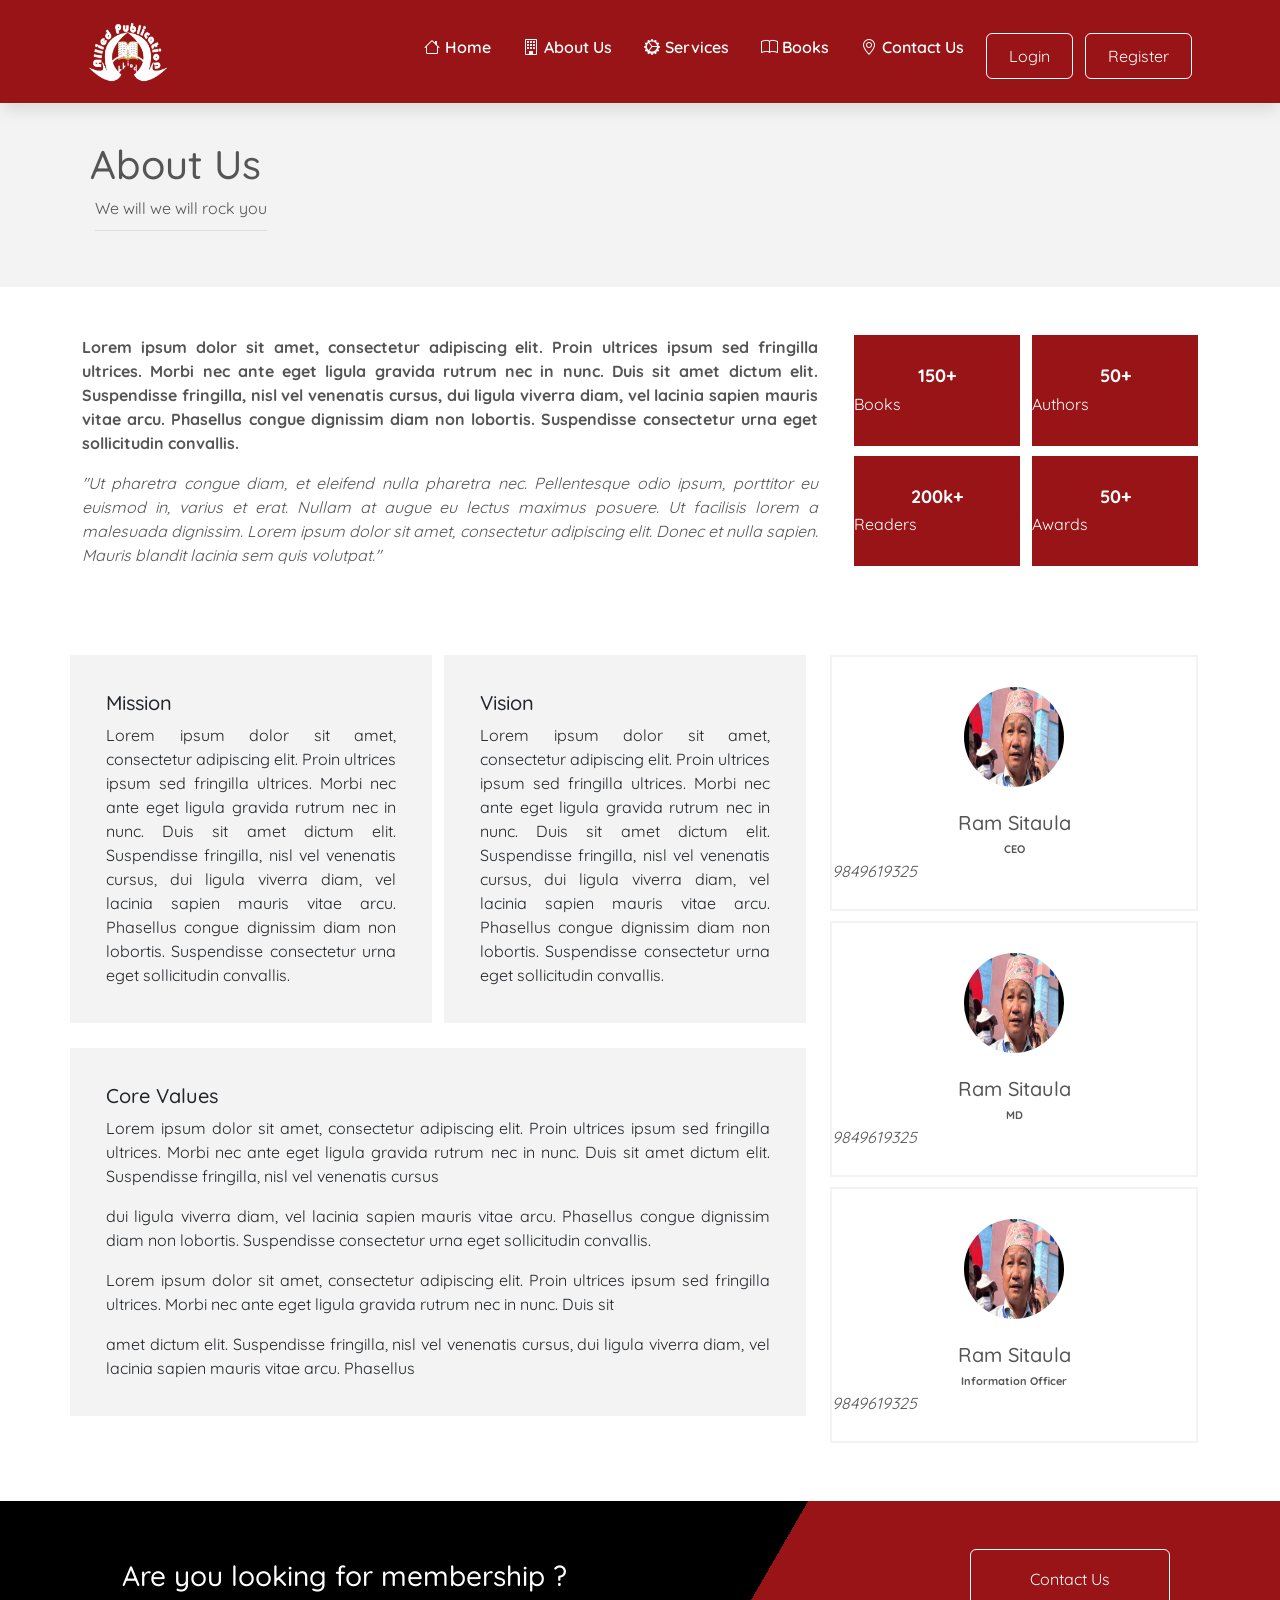
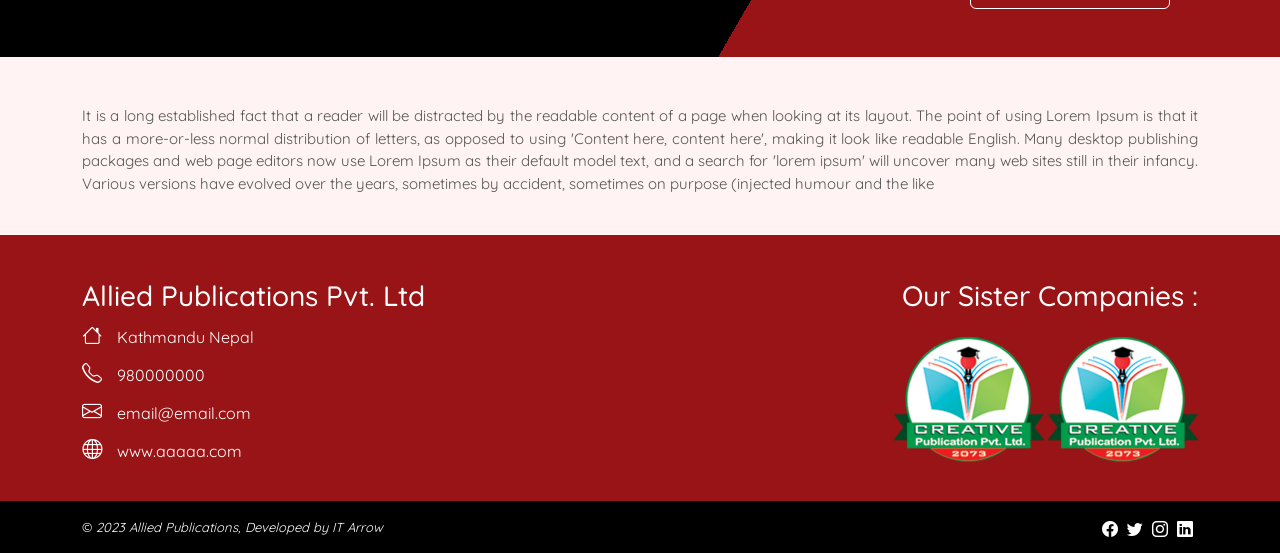
<file: public/allied/about.html>
<!doctype html>
<html lang="en">
  <head>
    <meta charset="utf-8">
    <meta name="viewport" content="width=device-width, initial-scale=1">
    <title>Allied Publications | Nepals no.1 Publication</title>
    <link rel="icon" type="image/x-icon" href="img/logo.jpg">
    <link href="https://cdn.jsdelivr.net/npm/bootstrap@5.3.0-alpha1/dist/css/bootstrap.min.css" rel="stylesheet" integrity="sha384-GLhlTQ8iRABdZLl6O3oVMWSktQOp6b7In1Zl3/Jr59b6EGGoI1aFkw7cmDA6j6gD" crossorigin="anonymous">
    <link rel="preconnect" href="https://fonts.googleapis.com">
<link rel="preconnect" href="https://fonts.gstatic.com" crossorigin>
<link href="https://fonts.googleapis.com/css2?family=Quicksand:wght@300;400;500;600;700&display=swap" rel="stylesheet">
    <link rel="stylesheet" href="https://cdn.jsdelivr.net/npm/bootstrap-icons@1.10.3/font/bootstrap-icons.css">
    <link href="css/style.css" rel="stylesheet">
  </head>
  <body>
    <!--Header-->
    <div id="topNav" class="top-header fixed-top initial-menu-padding">
        <div class="container">
            <header class="d-flex flex-wrap justify-content-center">
                <a href="#" class="brand d-flex align-items-center me-md-auto text-decoration-none">
                  <img src="img/logo-white.png"/>
                </a>
                <ul class="nav">
                    <li class="nav-item"><a href="index.html" class="nav-link"><i class="bi bi-house"></i><span>Home</span></a></li>
                    <li class="nav-item"><a href="about.html" class="nav-link active" aria-current="page"><i class="bi bi-building"></i><span>About Us</span></a></li>
                    <li class="nav-item"><a href="service.html" class="nav-link"><i class="bi bi-gear-wide-connected"></i><span>Services</span></a></li>
                    <li class="nav-item"><a href="books.html" class="nav-link"><i class="bi bi-book"></i><span>Books</span></a></li>
                    <li class="nav-item"><a href="contact.html" class="nav-link"><i class="bi bi-geo-alt"></i><span>Contact Us</span></a></li>
                </ul>
            <button type="button" class="btn btn-outline-secondary">Login</button><button type="button" class="btn btn-outline-secondary">Register</button>
            </header>
        </div>
    </div>
    <!--Inner Page Headings-->
    <div class="inner-hero">
        <div class="container">
            <h1>About Us</h1>
            <p>We will we will rock you</p>
        </div>
    </div>

    <!--About Content-->
    <div class="about-us-texts py-5 mb-4">
        <div class="container">
          <div class="row">
            <div class="col-md-8">
              <p><b>Lorem ipsum dolor sit amet, consectetur adipiscing elit. Proin ultrices ipsum sed fringilla ultrices. Morbi nec ante eget ligula gravida rutrum nec in nunc. Duis sit amet dictum elit. Suspendisse fringilla, nisl vel venenatis cursus, dui ligula viverra diam, vel lacinia sapien mauris vitae arcu. Phasellus congue dignissim diam non lobortis. Suspendisse consectetur urna eget sollicitudin convallis.</b></p> 
              <p><i>"Ut pharetra congue diam, et eleifend nulla pharetra nec. Pellentesque odio ipsum, porttitor eu euismod in, varius et erat. Nullam at augue eu lectus maximus posuere. Ut facilisis lorem a malesuada dignissim. Lorem ipsum dolor sit amet, consectetur adipiscing elit. Donec et nulla sapien. Mauris blandit lacinia sem quis volutpat." </i></p>
            </div>
            <div class="col-md-4">
              <div class="container-fluid">
                <div class="row text-center">
                  <div class="col-6">
                    <div class="infographic">
                      <h1>150+</h1>
                      <p>Books</p>
                    </div>
                  </div>
                  <div class="col-6">
                    <div class="infographic">
                      <h1>50+</h1>
                      <p>Authors</p>
                    </div>
                  </div>
                  <div class="col-6">
                    <div class="infographic">
                      <h1>200k+</h1>
                      <p>Readers</p>
                    </div>
                  </div>
                  <div class="col-6">
                    <div class="infographic">
                      <h1>50+</h1>
                      <p>Awards</p>
                    </div>
                  </div>
                </div>
              </div>
            </div>
          </div>
        </div>
    </div>
    <div class="company-pillars mb-5">
      <div class="container">
        <div class="row">
          <div class="col-md-8">
            <div class="container-fluid">
              <div class="row">
                <div class="col-sm-6">
                  <div class="mission">
                    <div class="card">
                      <div class="card-body">
                        <h5 class="card-title">Mission</h5>
                        <p class="card-text">Lorem ipsum dolor sit amet, consectetur adipiscing elit. Proin ultrices ipsum sed fringilla ultrices. Morbi nec ante eget ligula gravida rutrum nec in nunc. Duis sit amet dictum elit. Suspendisse fringilla, nisl vel venenatis cursus, dui ligula viverra diam, vel lacinia sapien mauris vitae arcu. Phasellus congue dignissim diam non lobortis. Suspendisse consectetur urna eget sollicitudin convallis.</p>
                      </div>
                    </div>
                  </div>
                </div>
                <div class="col-sm-6">
                  <div class="vision">
                    <div class="card">
                      <div class="card-body">
                        <h5 class="card-title">Vision</h5>
                        <p class="card-text">Lorem ipsum dolor sit amet, consectetur adipiscing elit. Proin ultrices ipsum sed fringilla ultrices. Morbi nec ante eget ligula gravida rutrum nec in nunc. Duis sit amet dictum elit. Suspendisse fringilla, nisl vel venenatis cursus, dui ligula viverra diam, vel lacinia sapien mauris vitae arcu. Phasellus congue dignissim diam non lobortis. Suspendisse consectetur urna eget sollicitudin convallis.</p>
                      </div>
                    </div>
                  </div>
                </div>
                <div class="col-sm-12">
                  <div class="values">
                    <div class="card">
                      <div class="card-body">
                        <h5 class="card-title">Core Values</h5>
                        <p class="card-text">Lorem ipsum dolor sit amet, consectetur adipiscing elit. Proin ultrices ipsum sed fringilla ultrices. Morbi nec ante eget ligula gravida rutrum nec in nunc. Duis sit amet dictum elit. Suspendisse fringilla, nisl vel venenatis cursus</p>
                        <p class="card-text"> dui ligula viverra diam, vel lacinia sapien mauris vitae arcu. Phasellus congue dignissim diam non lobortis. Suspendisse consectetur urna eget sollicitudin convallis.</p>
                        <p class="card-text">Lorem ipsum dolor sit amet, consectetur adipiscing elit. Proin ultrices ipsum sed fringilla ultrices. Morbi nec ante eget ligula gravida rutrum nec in nunc. Duis sit</p> 
                        <p class="card-text">amet dictum elit. Suspendisse fringilla, nisl vel venenatis cursus, dui ligula viverra diam, vel lacinia sapien mauris vitae arcu. Phasellus </p>
                      </div>
                    </div>
                  </div>
                </div>
              </div>
            </div>
          </div>
          <div class="col-md-4">
            <div class="team">
              <div class="team-card text-center">              
                <div class="user-image">                   
                <img src="img/user1.jpg" class="rounded-circle" width="100" height="100" >                    
                </div>                
                <div class="user-content">                  
                    <h5 class="mt-4 mb-0">Ram Sitaula</h5>
                    <span>CEO</span>
                    <p>9849619325</p>
                </div>   
              </div>
              <div class="team-card text-center">              
                <div class="user-image">                   
                <img src="img/user1.jpg" class="rounded-circle" width="100" height="100" >                    
                </div>                
                <div class="user-content">                  
                    <h5 class="mt-4 mb-0">Ram Sitaula</h5>
                    <span>MD</span>
                    <p>9849619325</p>
                </div>   
              </div>
              <div class="team-card text-center">              
                <div class="user-image">                   
                <img src="img/user1.jpg" class="rounded-circle" width="100" height="100" >                    
                </div>                
                <div class="user-content">                  
                    <h5 class="mt-4 mb-0">Ram Sitaula</h5>
                    <span>Information Officer</span>
                    <p>9849619325</p>
                </div>   
              </div>
            </div>
          </div>
        </div>
      </div>
    </div>
    <!--Membership-->
    <div class="membership">
      <div class="container">
        <div class="row">
            <div class="col-6 py-5">
                <h3>Are you looking for membership ?</h3>
            </div>
            <div class="col-6 py-5 contact-btn">
              <button type="button" class="btn btn-outline-secondary">Contact Us</button>
            </div>
        </div>
    </div>
    </div>
    
    
    <!--Footer-->
<div class="text-footer pt-5 pb-4">    
<div class="container">
    <p>It is a long established fact that a reader will be distracted by the readable content of a page when looking at its layout. The point of using Lorem Ipsum is that it has a more-or-less normal distribution of letters, as opposed to using 'Content here, content here', making it look like readable English. Many desktop publishing packages and web page editors now use Lorem Ipsum as their default model text, and a search for 'lorem ipsum' will uncover many web sites still in their infancy. Various versions have evolved over the years, sometimes by accident, sometimes on purpose (injected humour and the like  </p>
</div>
</div>
<div class="last-footer">
  <div class="container">
    <div class="row">
      <div class="col-md-6">
        <h3 class="mt-4">Allied Publications Pvt. Ltd</h3>
        <ul class="contacts">
          <li class=" mb-2"><i class="bi bi-house"></i><a href="#" class=" p-0">Kathmandu Nepal</a></li>
          <li class=" mb-2"><i class="bi bi-telephone"></i><a href="#" class=" p-0">980000000</a></li>
          <li class=" mb-2"><i class="bi bi-envelope"></i><a href="#" class=" p-0">email@email.com</a></li>
          <li class=" mb-2"><i class="bi bi-globe"></i><a href="#" class=" p-0">www.aaaaa.com</a></li>
        </ul>
      </div>
      <div class="col-md-6 sister-concern text-end">
        <h3 class="my-4">Our Sister Companies :</h3>
        <div class="">
          <img src="img/sister.png"/>
          <img src="img/sister.png"/>
        </div>
      </div>
    </div>
    
  </div>
  </div>
  <div class="copyrights">
    <div class="container">
      <div class="d-flex justify-content-between pt-3">
        <p>&copy; <i>2023 Allied Publications, Developed by IT Arrow</i></p>
        <div class="footer icons">
          <i class="bi bi-facebook"></i>
          <i class="bi bi-twitter"></i>
          <i class="bi bi-instagram"></i>
          <i class="bi bi-linkedin"></i>
        </div>
      </div>
      </div>
  </div>
  <script src="https://cdn.jsdelivr.net/npm/bootstrap@5.3.0-alpha1/dist/js/bootstrap.bundle.min.js" integrity="sha384-w76AqPfDkMBDXo30jS1Sgez6pr3x5MlQ1ZAGC+nuZB+EYdgRZgiwxhTBTkF7CXvN" crossorigin="anonymous"></script>
  <script src="js/script.js"></script>
</body>
</html>
</file>
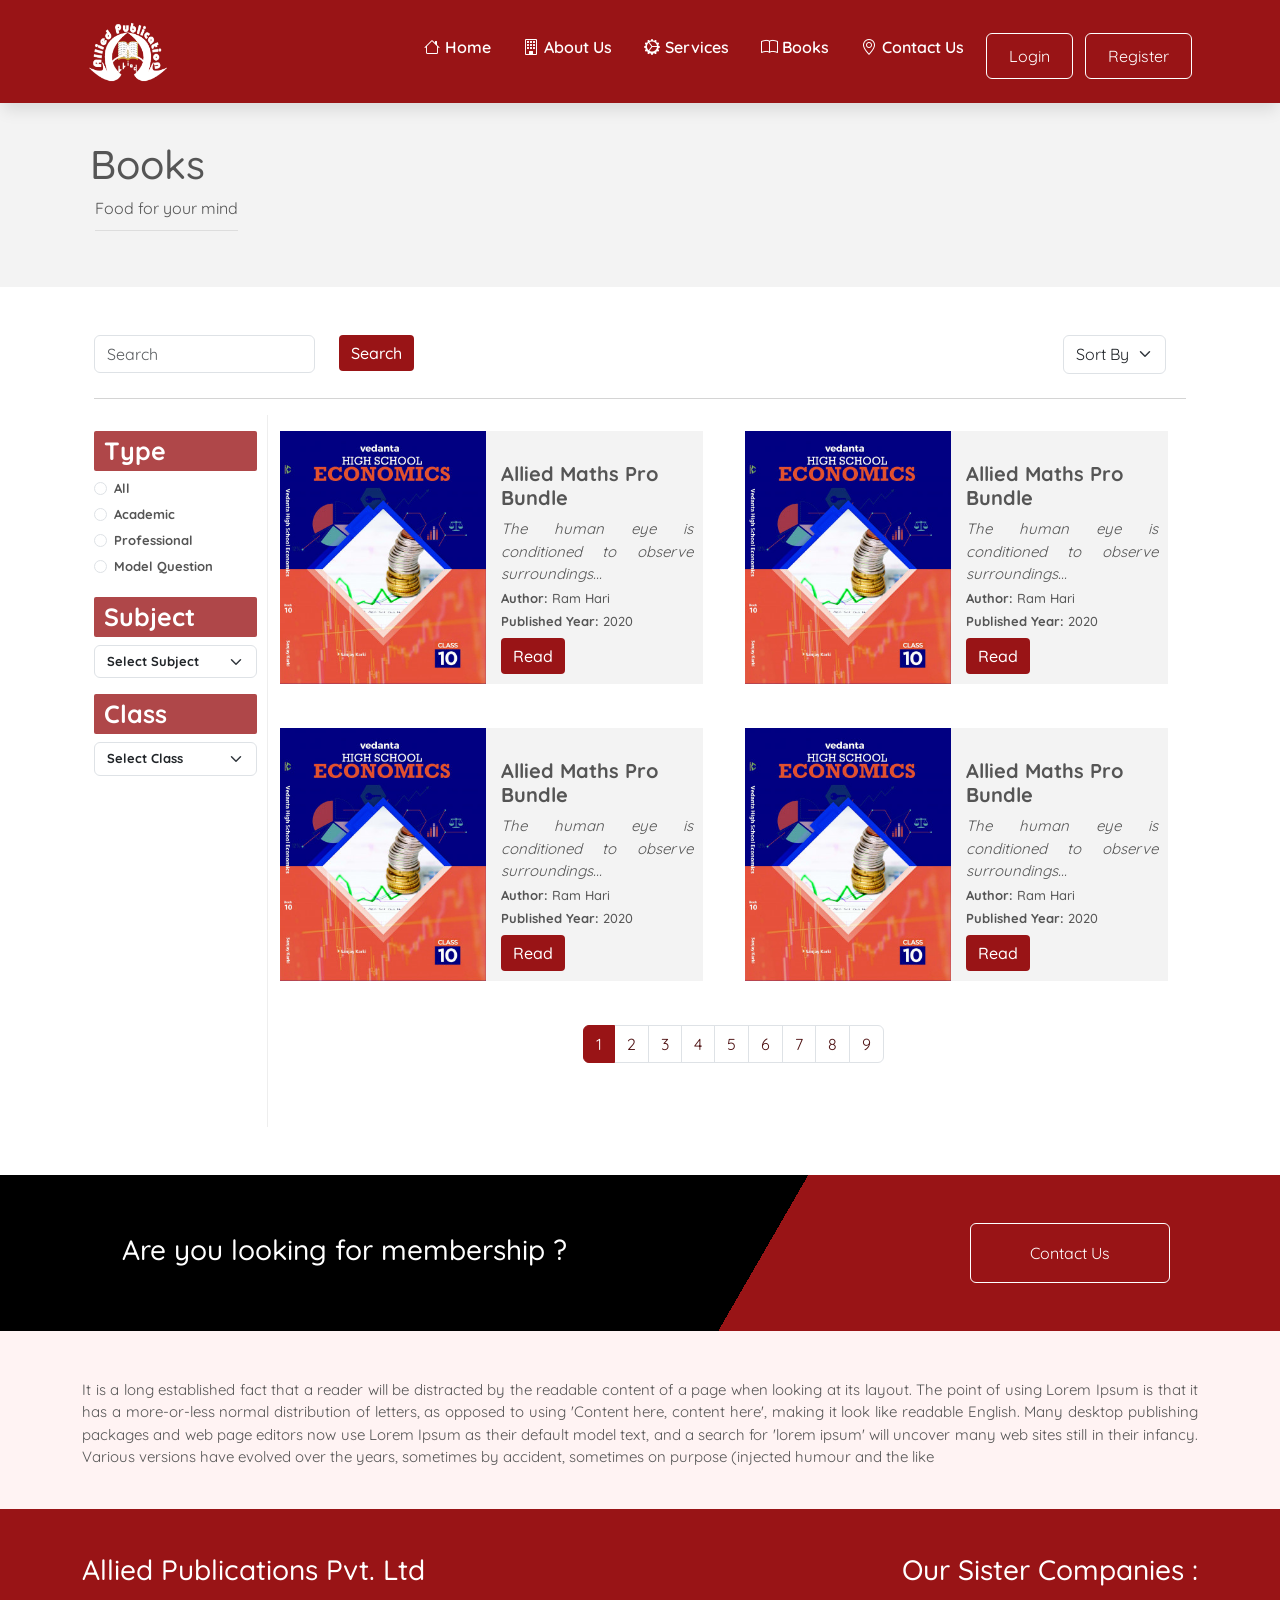
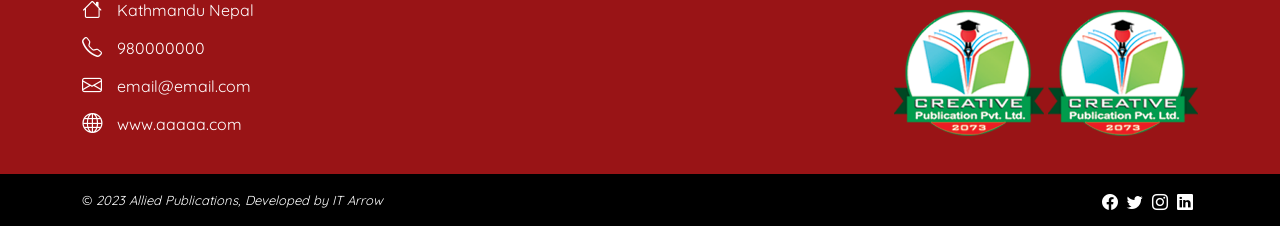
<file: public/allied/books.html>
<!doctype html>
<html lang="en">
  <head>
    <meta charset="utf-8">
    <meta name="viewport" content="width=device-width, initial-scale=1">
    <title>Allied Publications | Nepals no.1 Publication</title>
    <link rel="icon" type="image/x-icon" href="img/logo.jpg">
    <link href="https://cdn.jsdelivr.net/npm/bootstrap@5.3.0-alpha1/dist/css/bootstrap.min.css" rel="stylesheet" integrity="sha384-GLhlTQ8iRABdZLl6O3oVMWSktQOp6b7In1Zl3/Jr59b6EGGoI1aFkw7cmDA6j6gD" crossorigin="anonymous">
    <link rel="preconnect" href="https://fonts.googleapis.com">
<link rel="preconnect" href="https://fonts.gstatic.com" crossorigin>
<link href="https://fonts.googleapis.com/css2?family=Quicksand:wght@300;400;500;600;700&display=swap" rel="stylesheet">
    <link rel="stylesheet" href="https://cdn.jsdelivr.net/npm/bootstrap-icons@1.10.3/font/bootstrap-icons.css">
    <link href="css/style.css" rel="stylesheet">
  </head>
  <body>
    <!--Header-->
    <div id="topNav" class="top-header fixed-top initial-menu-padding">
        <div class="container">
            <header class="d-flex flex-wrap justify-content-center">
                <a href="#" class="brand d-flex align-items-center me-md-auto text-decoration-none">
                  <img src="img/logo-white.png"/>
                </a>
                <ul class="nav">
                    <li class="nav-item"><a href="index.html" class="nav-link"><i class="bi bi-house"></i><span>Home</span></a></li>
                    <li class="nav-item"><a href="about.html" class="nav-link"><i class="bi bi-building"></i><span>About Us</span></a></li>
                    <li class="nav-item"><a href="service.html" class="nav-link"><i class="bi bi-gear-wide-connected"></i><span>Services</span></a></li>
                    <li class="nav-item"><a href="books.html" class="nav-link active" aria-current="page"><i class="bi bi-book"></i><span>Books</span></a></li>
                    <li class="nav-item"><a href="contact.html" class="nav-link"><i class="bi bi-geo-alt"></i><span>Contact Us</span></a></li>
                </ul>
            <button type="button" class="btn btn-outline-secondary">Login</button><button type="button" class="btn btn-outline-secondary">Register</button>
            </header>
        </div>
    </div>
    <!--Inner Page Headings-->
    <div class="inner-hero">
        <div class="container">
            <h1>Books</h1>
            <p>Food for your mind</p>
        </div>
    </div>

    <!--Books-->
    <div class="books-page only-featured featured-books pb-5">
        <div class="container px-4 pt-5" id="featured-3">
          <div class="search-sort-section d-flex justify-content-between mb-4">
            <form class="form-inline my-2 my-lg-0 search">
                <input class="form-control mr-sm-2" type="search" placeholder="Search" aria-label="Search">
                <button class="btn btn-outline-dark my-2 my-sm-0" type="submit">Search</button>
            </form>
            <select class="form-select" aria-label="Default select example">
                <option selected>Sort By</option> 
                <option value="1">Name</option>
                <option value="2">Price</option>
                <option value="3">Date</option>
            </select>
          </div>
          <hr>
          <div class="row">
            <div class="col-sm-2 filter">
              <h1>Type</h1>
              <div class="form-check">
                <input class="form-check-input" type="radio" name="flexRadioDefault" id="flexRadioDefault1">
                <label class="form-check-label" for="flexRadioDefault1">
                  All
                </label>
              </div>
              <div class="form-check">
                <input class="form-check-input" type="radio" name="flexRadioDefault" id="flexRadioDefault1">
                <label class="form-check-label" for="flexRadioDefault1">
                  Academic
                </label>
              </div>
              <div class="form-check">
                <input class="form-check-input" type="radio" name="flexRadioDefault" id="flexRadioDefault1">
                <label class="form-check-label" for="flexRadioDefault1">
                  Professional
                </label>
              </div>
              <div class="form-check">
                <input class="form-check-input" type="radio" name="flexRadioDefault" id="flexRadioDefault1">
                <label class="form-check-label" for="flexRadioDefault1">
                  Model Question
                </label>
              </div>
              <h1>Subject</h1>
              <select class="form-select" aria-label="Default select example">
                <option selected>Select Subject</option>
                <option value="1">English</option>
                <option value="2">Math</option>
                <option value="3">Science</option>
              </select>
              <h1>Class</h1>
              <select class="form-select" aria-label="Default select example">
                <option selected>Select Class</option>
                <option value="1">One</option>
                <option value="2">Two</option>
                <option value="3">Three</option>
              </select>
            </div>
            <div class="col-sm-10">                          
              <div class="row g-4 pt-3 pb-5">   
                <div class="feature col-md-6">
                  <div class="featured-box">
                    <div class="row">
                      <div class="col-6">
                        <img class="" src="img/book3.jpg" alt=" image">
                      </div>
                      <div class="col-6 featured-book-content d-flex align-items-end">
                        <div>
                          <h5><b>Allied Maths Pro Bundle</b></h5>
                          <p><i>The human eye is conditioned to observe surroundings...</i></p>
                          <h6><b>Author: </b> Ram Hari</h6>
                          <h6><b>Published Year: </b> 2020</h6>
                          <button type="button" class="btn btn-outline-dark">Read</button>
                        </div>
                      </div>
                    </div>
                    </div>
                </div>
                <div class="feature col-md-6">
                  <div class="featured-box">
                    <div class="row">
                      <div class="col-6">
                        <img class="" src="img/book3.jpg" alt=" image">
                      </div>
                      <div class="col-6 featured-book-content d-flex align-items-end">
                        <div>
                          <h5><b>Allied Maths Pro Bundle</b></h5>
                          <p><i>The human eye is conditioned to observe surroundings...</i></p>
                          <h6><b>Author: </b> Ram Hari</h6>
                          <h6><b>Published Year: </b> 2020</h6>
                          <button type="button" class="btn btn-outline-dark">Read</button>
                        </div>
                      </div>
                    </div>
                    </div>
                </div>
                <div class="feature col-md-6">
                  <div class="featured-box">
                    <div class="row">
                      <div class="col-6">
                        <img class="" src="img/book3.jpg" alt=" image">
                      </div>
                      <div class="col-6 featured-book-content d-flex align-items-end">
                        <div>
                          <h5><b>Allied Maths Pro Bundle</b></h5>
                          <p><i>The human eye is conditioned to observe surroundings...</i></p>
                          <h6><b>Author: </b> Ram Hari</h6>
                          <h6><b>Published Year: </b> 2020</h6>
                          <button type="button" class="btn btn-outline-dark">Read</button>
                        </div>
                      </div>
                    </div>
                    </div>
                </div>
                <div class="feature col-md-6">
                  <div class="featured-box">
                    <div class="row">
                      <div class="col-6">
                        <img class="" src="img/book3.jpg" alt=" image">
                      </div>
                      <div class="col-6 featured-book-content d-flex align-items-end">
                        <div>
                          <h5><b>Allied Maths Pro Bundle</b></h5>
                          <p><i>The human eye is conditioned to observe surroundings...</i></p>
                          <h6><b>Author: </b> Ram Hari</h6>
                          <h6><b>Published Year: </b> 2020</h6>
                          <button type="button" class="btn btn-outline-dark">Read</button>
                        </div>
                      </div>
                    </div>
                    </div>
                </div>
                <div class="d-flex justify-content-center">
                  <nav aria-label="pagination">
                      <ul class="pagination">
                        <li class="page-item active" aria-current="page">
                          <span class="page-link">1</span>
                        </li>
                        <li class="page-item"><a class="page-link" href="#">2</a></li>
                        <li class="page-item"><a class="page-link" href="#">3</a></li>
                        <li class="page-item"><a class="page-link" href="#">4</a></li>
                        <li class="page-item"><a class="page-link" href="#">5</a></li>
                        <li class="page-item"><a class="page-link" href="#">6</a></li>
                        <li class="page-item"><a class="page-link" href="#">7</a></li>
                        <li class="page-item"><a class="page-link" href="#">8</a></li>
                        <li class="page-item"><a class="page-link" href="#">9</a></li>
                      </ul>
                  </nav>
                </div>
              </div>
            </div>
          </div>
        
        </div>
      
    </div>
    <!--Membership-->
    <div class="membership">
      <div class="container">
        <div class="row">
            <div class="col-6 py-5">
                <h3>Are you looking for membership ?</h3>
            </div>
            <div class="col-6 py-5 contact-btn">
              <button type="button" class="btn btn-outline-secondary">Contact Us</button>
            </div>
        </div>
    </div>
    </div>
    
    
    <!--Footer-->
<div class="text-footer pt-5 pb-4">    
<div class="container">
    <p>It is a long established fact that a reader will be distracted by the readable content of a page when looking at its layout. The point of using Lorem Ipsum is that it has a more-or-less normal distribution of letters, as opposed to using 'Content here, content here', making it look like readable English. Many desktop publishing packages and web page editors now use Lorem Ipsum as their default model text, and a search for 'lorem ipsum' will uncover many web sites still in their infancy. Various versions have evolved over the years, sometimes by accident, sometimes on purpose (injected humour and the like  </p>
</div>
</div>
<div class="last-footer">
  <div class="container">
    <div class="row">
      <div class="col-md-6">
        <h3 class="mt-4">Allied Publications Pvt. Ltd</h3>
        <ul class="contacts">
          <li class=" mb-2"><i class="bi bi-house"></i><a href="#" class=" p-0">Kathmandu Nepal</a></li>
          <li class=" mb-2"><i class="bi bi-telephone"></i><a href="#" class=" p-0">980000000</a></li>
          <li class=" mb-2"><i class="bi bi-envelope"></i><a href="#" class=" p-0">email@email.com</a></li>
          <li class=" mb-2"><i class="bi bi-globe"></i><a href="#" class=" p-0">www.aaaaa.com</a></li>
        </ul>
      </div>
      <div class="col-md-6 sister-concern text-end">
        <h3 class="my-4">Our Sister Companies :</h3>
        <div class="">
          <img src="img/sister.png"/>
          <img src="img/sister.png"/>
        </div>
      </div>
    </div>
    
  </div>
  </div>
  <div class="copyrights">
    <div class="container">
      <div class="d-flex justify-content-between pt-3">
        <p>&copy; <i>2023 Allied Publications, Developed by IT Arrow</i></p>
        <div class="footer icons">
          <i class="bi bi-facebook"></i>
          <i class="bi bi-twitter"></i>
          <i class="bi bi-instagram"></i>
          <i class="bi bi-linkedin"></i>
        </div>
      </div>
      </div>
  </div>
  <script src="https://cdn.jsdelivr.net/npm/bootstrap@5.3.0-alpha1/dist/js/bootstrap.bundle.min.js" integrity="sha384-w76AqPfDkMBDXo30jS1Sgez6pr3x5MlQ1ZAGC+nuZB+EYdgRZgiwxhTBTkF7CXvN" crossorigin="anonymous"></script>
  <script src="js/script.js"></script>
</body>
</html>
</file>
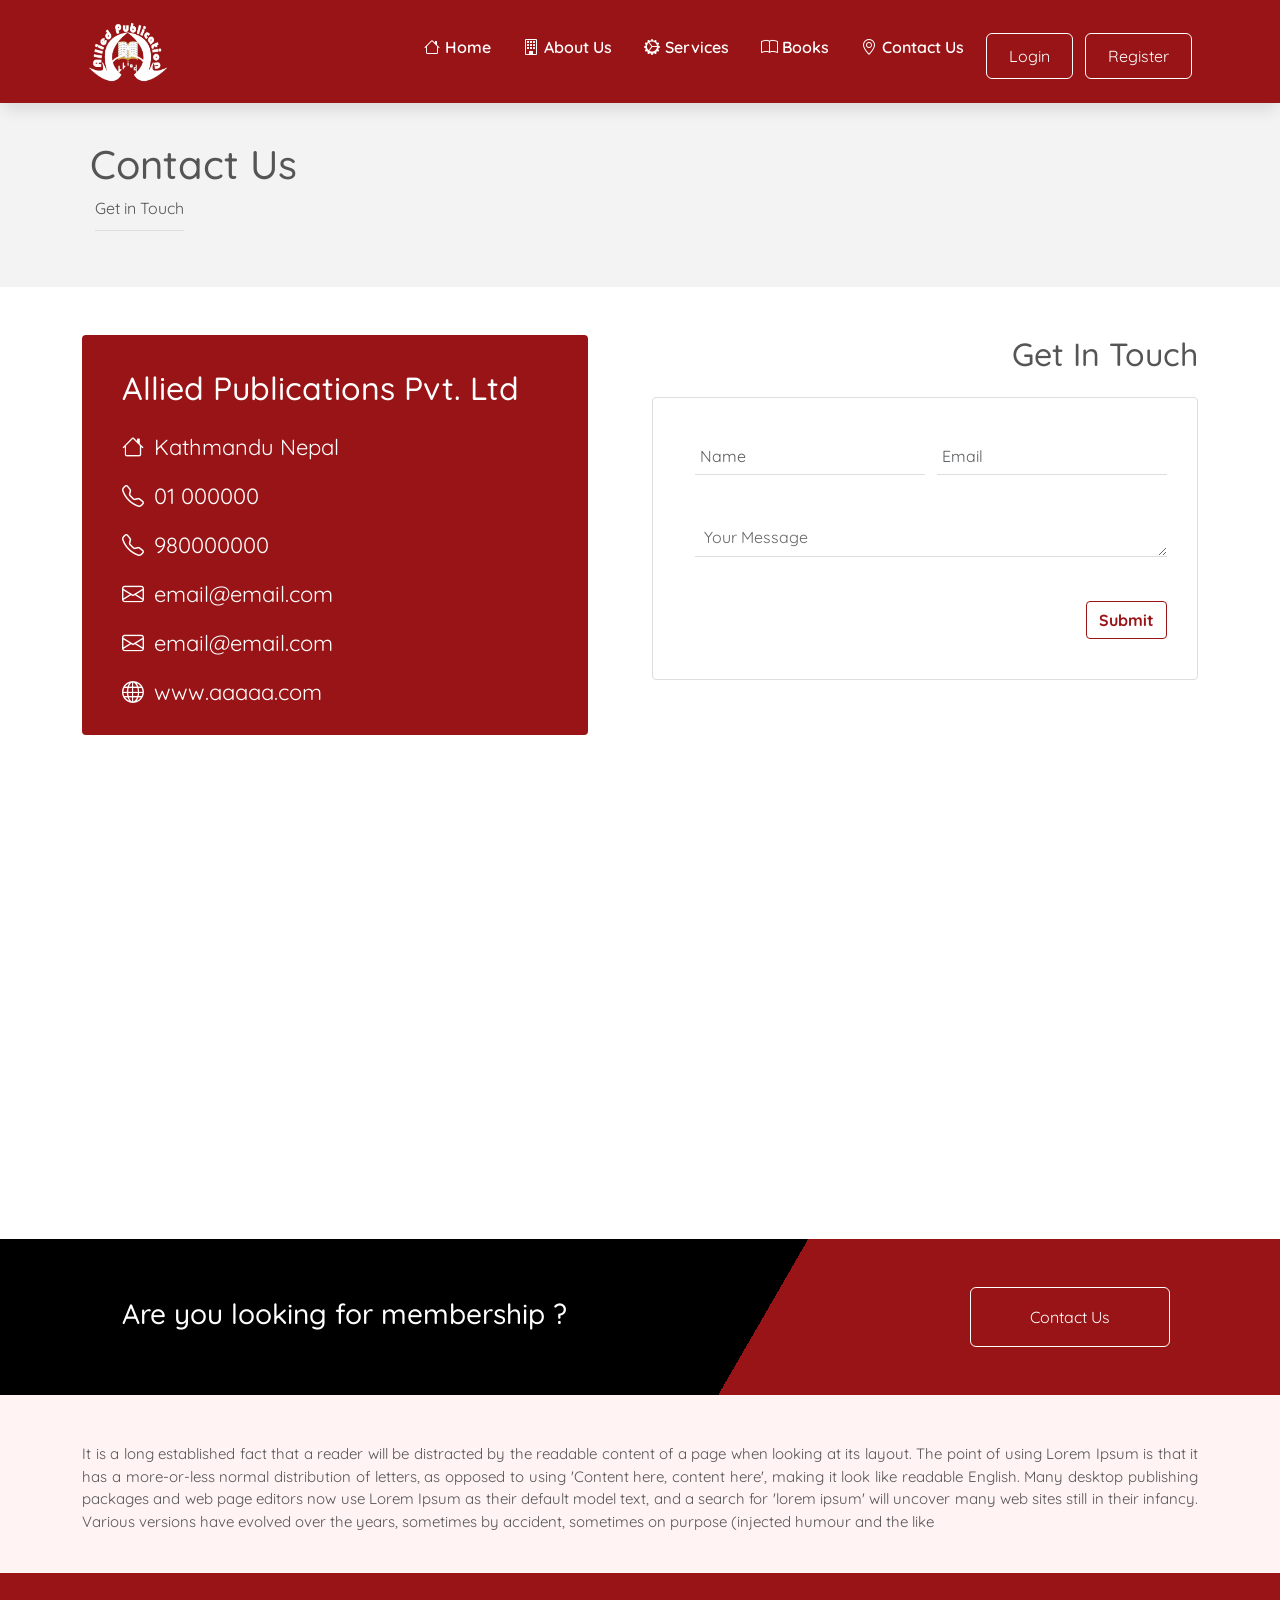
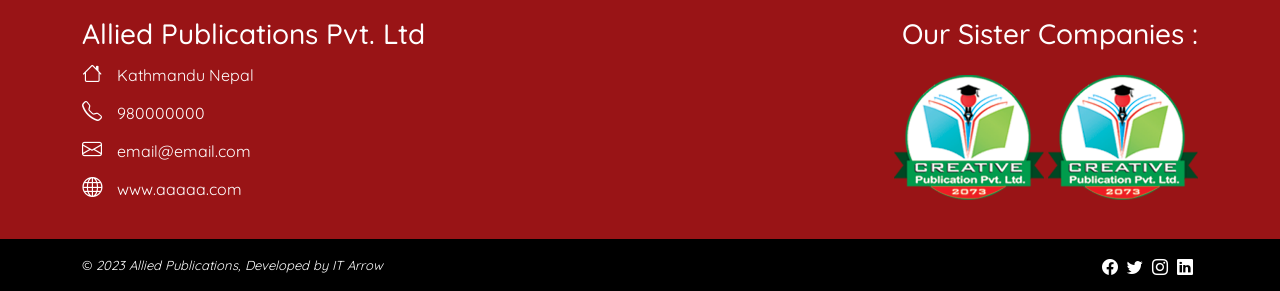
<file: public/allied/contact.html>
<!doctype html>
<html lang="en">
  <head>
    <meta charset="utf-8">
    <meta name="viewport" content="width=device-width, initial-scale=1">
    <title>Allied Publications | Nepals no.1 Publication</title>
    <link rel="icon" type="image/x-icon" href="img/logo.jpg">
    <link href="https://cdn.jsdelivr.net/npm/bootstrap@5.3.0-alpha1/dist/css/bootstrap.min.css" rel="stylesheet" integrity="sha384-GLhlTQ8iRABdZLl6O3oVMWSktQOp6b7In1Zl3/Jr59b6EGGoI1aFkw7cmDA6j6gD" crossorigin="anonymous">
    <link rel="preconnect" href="https://fonts.googleapis.com">
<link rel="preconnect" href="https://fonts.gstatic.com" crossorigin>
<link href="https://fonts.googleapis.com/css2?family=Quicksand:wght@300;400;500;600;700&display=swap" rel="stylesheet">
    <link rel="stylesheet" href="https://cdn.jsdelivr.net/npm/bootstrap-icons@1.10.3/font/bootstrap-icons.css">
    <link href="css/style.css" rel="stylesheet">
  </head>
  <body>
    <!--Header-->
    <div id="topNav" class="top-header fixed-top initial-menu-padding">
        <div class="container">
            <header class="d-flex flex-wrap justify-content-center">
                <a href="#" class="brand d-flex align-items-center me-md-auto text-decoration-none">
                  <img src="img/logo-white.png"/>
                </a>
                <ul class="nav">
                    <li class="nav-item"><a href="index.html" class="nav-link"><i class="bi bi-house"></i><span>Home</span></a></li>
                    <li class="nav-item"><a href="about.html" class="nav-link"><i class="bi bi-building"></i><span>About Us</span></a></li>
                    <li class="nav-item"><a href="service.html" class="nav-link"><i class="bi bi-gear-wide-connected"></i><span>Services</span></a></li>
                    <li class="nav-item"><a href="books.html" class="nav-link"><i class="bi bi-book"></i><span>Books</span></a></li>
                    <li class="nav-item"><a href="contact.html" class="nav-link active" aria-current="page"><i class="bi bi-geo-alt"></i><span>Contact Us</span></a></li>
                </ul>
            <button type="button" class="btn btn-outline-secondary">Login</button><button type="button" class="btn btn-outline-secondary">Register</button>
            </header>
        </div>
    </div>
    <!--Inner Page Headings-->
    <div class="inner-hero">
        <div class="container">
            <h1>Contact Us</h1>
            <p>Get in Touch</p>
        </div>
    </div>
    <!--Contact Details-->
    <div class="contacts py-5">
        <div class="container">
            <div class="row">
                <div class="col-md-6 ">
                    <div class="contact-details">
                        <h2 class="my-4">Allied Publications Pvt. Ltd</h2>
                        <ul class="contacts">
                        <li class=" mb-3"><i class="bi bi-house"></i><a href="#" class=" p-0">Kathmandu Nepal</a></li>
                        <li class=" mb-3"><i class="bi bi-telephone"></i><a href="#" class=" p-0">01 000000</a></li>
                        <li class=" mb-3"><i class="bi bi-telephone"></i><a href="#" class=" p-0">980000000</a></li>
                        <li class=" mb-3"><i class="bi bi-envelope"></i><a href="#" class=" p-0">email@email.com</a></li>
                        <li class=" mb-3"><i class="bi bi-envelope"></i><a href="#" class=" p-0">email@email.com</a></li>
                        <li class=" mb-3"><i class="bi bi-globe"></i><a href="#" class=" p-0">www.aaaaa.com</a></li>
                        </ul>
                    </div>
                </div>
                <div class="col-md-6 contact-form text-end">
                    <h2 class="mb-4">Get In Touch</h2>
                    <form>
                        <div class="container-fluid mb-4">
                            <div class="row">
                                <div class="col-6">
                                    <div class="form-group">
                                        <input type="text" class="form-control" id="name" aria-describedby="nameHelp" placeholder="Name">
                                    </div>
                                </div>
                                <div class="col-6">
                                    <div class="form-group">
                                        <input type="email" class="form-control" id="email" aria-describedby="emailHelp" placeholder="Email">
                                    </div>
                                </div>
                                <div class="col-12 mt-4">
                                    <div class="form-group">
                                        <textarea class="form-control" id="exampleFormControlTextarea1" rows="1"> Your Message</textarea>
                                      </div>
                                </div>
                            </div>
                        </div>
                       
                       
                        <button type="submit" class="btn btn-outline-dark">Submit</button>
                      </form>
                </div>
            </div>
        </div>
    </div>
    <!--Map-->
    <div class="map">
        <iframe src="https://www.google.com/maps/embed?pb=!1m18!1m12!1m3!1d14132.248937181947!2d85.32540587326943!3d27.684471326109808!2m3!1f0!2f0!3f0!3m2!1i1024!2i768!4f13.1!3m3!1m2!1s0x39eb19bfd910ffe9%3A0x66f431dda92f7629!2sShankhamul%2C%20Kathmandu%2044600!5e0!3m2!1sen!2snp!4v1679983641728!5m2!1sen!2snp" width="100%" height="450" style="border:0;" allowfullscreen="" loading="lazy" referrerpolicy="no-referrer-when-downgrade"></iframe>
    </div>
    <!--Membership-->
    <div class="membership">
      <div class="container">
        <div class="row">
            <div class="col-6 py-5">
                <h3>Are you looking for membership ?</h3>
            </div>
            <div class="col-6 py-5 contact-btn">
              <button type="button" class="btn btn-outline-secondary">Contact Us</button>
            </div>
        </div>
    </div>
    </div>
    
    
    <!--Footer-->
<div class="text-footer pt-5 pb-4">    
<div class="container">
    <p>It is a long established fact that a reader will be distracted by the readable content of a page when looking at its layout. The point of using Lorem Ipsum is that it has a more-or-less normal distribution of letters, as opposed to using 'Content here, content here', making it look like readable English. Many desktop publishing packages and web page editors now use Lorem Ipsum as their default model text, and a search for 'lorem ipsum' will uncover many web sites still in their infancy. Various versions have evolved over the years, sometimes by accident, sometimes on purpose (injected humour and the like  </p>
</div>
</div>
<div class="last-footer">
  <div class="container">
    <div class="row">
      <div class="col-md-6">
        <h3 class="mt-4">Allied Publications Pvt. Ltd</h3>
        <ul class="contacts">
          <li class=" mb-2"><i class="bi bi-house"></i><a href="#" class=" p-0">Kathmandu Nepal</a></li>
          <li class=" mb-2"><i class="bi bi-telephone"></i><a href="#" class=" p-0">980000000</a></li>
          <li class=" mb-2"><i class="bi bi-envelope"></i><a href="#" class=" p-0">email@email.com</a></li>
          <li class=" mb-2"><i class="bi bi-globe"></i><a href="#" class=" p-0">www.aaaaa.com</a></li>
        </ul>
      </div>
      <div class="col-md-6 sister-concern text-end">
        <h3 class="my-4">Our Sister Companies :</h3>
        <div class="">
          <img src="img/sister.png"/>
          <img src="img/sister.png"/>
        </div>
      </div>
    </div>
    
  </div>
  </div>
  <div class="copyrights">
    <div class="container">
      <div class="d-flex justify-content-between pt-3">
        <p>&copy; <i>2023 Allied Publications, Developed by IT Arrow</i></p>
        <div class="footer icons">
          <i class="bi bi-facebook"></i>
          <i class="bi bi-twitter"></i>
          <i class="bi bi-instagram"></i>
          <i class="bi bi-linkedin"></i>
        </div>
      </div>
      </div>
  </div>
  <script src="https://cdn.jsdelivr.net/npm/bootstrap@5.3.0-alpha1/dist/js/bootstrap.bundle.min.js" integrity="sha384-w76AqPfDkMBDXo30jS1Sgez6pr3x5MlQ1ZAGC+nuZB+EYdgRZgiwxhTBTkF7CXvN" crossorigin="anonymous"></script>
  <script src="js/script.js"></script>
</body>
</html>
</file>
<file: public/allied/css/style.css>
body {
    padding-top: 40px;
    font-size: 1rem;
    font-weight: 400;
    line-height: 1.5;
    color: #555;
    font-family: 'Quicksand', sans-serif;
}


.navbar>.container {
    display: block;
}

.initial-menu-padding {
    padding: 18px 0;
    transition: padding 1s;
}

.scroll-menu-effect {
    padding: 7px 0;
    transition: padding 1s;
}

.col-6 {
    padding-right: 0;
}

a {
    text-decoration: none;
}

.frontend-sweetmessage {
    position: fixed;
    height: 70px;
    top: 100px;
    right: 10px;
    background-color: #991416 !important;
    color: white;
    padding: 25px;
    z-index: 99999999;

    animation: fadeOut 4s linear forwards;
}

@keyframes fadeOut {
    0% {
        opacity: 1;
    }

    90% {
        opacity: 1;
    }

    100% {
        opacity: 0;
        display: none;
    }
}

.bdr-btm {
    border-bottom: 3px solid #0000000d;
    padding-bottom: 10px;
}

.border-img {
    margin-bottom: 26px;
}

.top-header {
    box-shadow: 0px 10px 15px -3px rgba(0, 0, 0, 0.1);
    background-color: #991416;
}

.brand img {
    width: 90px;
    height: 60px;
}

a.nav-link {
    color: #fff;
    font-weight: 600;
}

a.nav-link:hover {
    color: #fff;
}

a.nav-link span:hover {
    border-bottom: 2px solid #eee;
    color: #fff;
    width: fit-content;
    padding-bottom: 5px;
}

.top-header .nav {
    margin-top: 9px;
}

.top-header .nav i {
    margin-right: 5px;
}

.top-header .btn {
    border-color: #fff;
    color: #fff;
    padding: 10px 22px;
    margin: 6px;
    margin-top: 15px;
}

.navbar-nav .nav-link.active,
.navbar-nav .show>.nav-link {
    color: #fff;
}

a.active {
    color: #fff;
}

.btn-outline-dark {
    background-color: #991416;
    color: #fff;
    border: none;
    border-radius: 2px;
    font-weight: 500;
}

.navbar-nav,
.fresh-user {
    display: flex;
    justify-content: flex-end;
    align-items: flex-end;
}

.navbar-nav .nav-item {
    margin: 0 10px;
    /* Adjust the margin as needed */
}

.navbar-nav .nav-item i {
    margin-right: 5px;
}

.navbar-toggler {
    width: 45px;
    height: 45px;
    display: flex;
    justify-content: center;
    align-items: center;
}

.navbar-toggler:focus {
    box-shadow: none;
    background-color: none;
}

@media (min-width: 992px) {
    .navbar-expand-lg .navbar-collapse {
        display: flex !important;
        flex-basis: auto;
        justify-content: flex-end;
    }
}

.slide img {
    max-height: 90vh;
    object-fit: cover;

}

.slide {
    background-color: #000;
}

.carousel-caption {
    background-color: rgb(255 0 4 / 48%);
    top: auto;
    bottom: 3%;
    padding: 30px 50px;
    width: fit-content;
    margin: auto;
}

.carousel-indicators [data-bs-target] {
    width: 20px;
    height: 20px;
    border-radius: 50%;
}

.carousel-control-prev-icon,
.carousel-control-next-icon {
    background-color: rgb(255 0 4 / 48%);
    padding: 30px;
    border-radius: 50%;
}

.know-us {
    background-color: #f3f3f3;
    /* background:#eef3f6; */
    padding: 40px 150px 60px 40px;
}

.know-us img {
    max-height: 500px;
    object-fit: cover;
    width: 90%;
}

.knowus-text {
    background-color: #fff;
    padding: 40px 20px;
}

.know-us a {
    color: #4e1112;
}

.know-us h1 {
    margin-bottom: 20px;
    font-size: 32px;
}

.title-bar {
    display: block;
    width: 75%;
    height: 3px;
    background: #555;
    margin-bottom: 15px;
}

.about-content {
    padding-right: 6%;
    margin-right: 5%;
}

.about-content p {
    font-size: 18px;
    font-weight: 600;
}

.card {
    border: none;
}

.recent h1 {}

.recent h1,
.only-featured h1,
.modal-question h1 {}

.recent {
    background-color: #fff;
    box-shadow: 0px 10px 15px 16px rgba(0, 0, 0, 0.1);
}

.recent .card {
    border: 5px solid #d3d3d3;
    box-shadow: 0px 10px 15px 16px rgba(0, 0, 0, 0.1);
    padding: 3px;
    margin: 5px;
}

.featured-books .card:hover {
    box-shadow: 0px 6px 15px 16px rgba(0, 0, 0, 0.2);
    transition: box-shadow 1s;
}

.recent .card img {
    border-radius: 0;
}

.recent-books {
    display: flex;
    flex-direction: row;
    width: 100%;
}

.recent-books {
    display: flex;
    flex-wrap: wrap;
    gap: 20px;
}

.feature-recent {
    flex: 1 1 calc(25% - 20px);
    max-width: calc(25% - 20px);
}



.only-featured .title-bar,
.authors .title-bar {
    width: 20%;
    margin-top: 5px;
}



.only-featured img {
    width: 100%;
}

.featured-book-content {
    background-color: #f3f3f3;
    padding: 5px 10px 10px 15px;
}

.featured-book-content .btn {
    border-radius: 4px;
}

.featured-box {
    margin-right: 30px;
    margin-bottom: 20px;
}

.featured-books .card-img-overlay {
    background-color: rgb(32 16 16 / 80%);
    opacity: 0;
    text-align: center;
    padding-top: 40%;
    transition: opacity 2s;
}

.featured-books .card-img-overlay h5 {
    background-color: #fff;
    border-radius: 8px;
    padding: 20px 10px;
    color: #5d5c5c;
    margin-bottom: 20px;
    font-size: 14px;
}

.featured-books .card-img-overlay:hover {
    opacity: 1;
    transition: opacity 2s;
}

.featured-books .card-img-overlay a {
    color: #fff;
    background-color: #000;
    padding: 10px 20px;
    border-radius: 6px;
}

.featured-books .card-img-overlay a:hover {
    color: #fff;
    background-color: #000;
}

.modal-question .text-shadow-1 {
    background-color: rgb(32 16 16 / 80%);
}

.modal-question {
    background-color: #f3f3f3;
}

.why-us {
    text-align: center;
    background-color: #fff3f3;
    position: relative;
    z-index: 2;
}

.why-us .card {
    padding: 20px 10px;
    color: #ffffff;
    background-color: #a32727;
}

.modal-question .card {
    border: 5px solid #cec9c9;
    border-radius: 2px;
    box-shadow: 0px 10px 15px -3px rgba(0, 0, 0, 0.1);
}

.modal-question .card:hover {
    box-shadow: 0px 10px 15px -3px rgba(0, 0, 0, 0.3);
}

.modal-question .card-img {
    height: 210px;
    object-fit: cover;
    border-radius: 2px;

}

.modal-overlay img {
    margin-bottom: 10px;
}

.modal-question .card {}

.modal-question .card-img-overlay {
    opacity: 0;
    padding-top: 25%;
    transition: opacity 1s;
}

.modal-question .card-img-overlay:hover {
    opacity: 1;
    transition: opacity 1s;
}

.modal-overlay {
    background-color: #fff;
    padding: 20px 10px;
    border-radius: 10px;
    box-shadow: 0px 10px 15px -3px rgba(0, 0, 0, 0.1);
}

.modal-overlay a {
    color: #5d5c5c;
    font-size: 24px;
}

.bg-transform {
    position: relative;
    overflow: hidden;
    transform: rotate(-54deg);
    z-index: 1;
    background-color: #ff0004;
}

.authors .card-img-overlay {
    top: auto;
    background-color: rgb(255 255 255 / 50%);
    border-radius: 0;
}

.authors a {
    color: #555;
    font-weight: bold;
}

.why-us i {
    font-size: 50px;
    color: #fff;
}

.bg-red {
    background-color: #ff0004;
}

.membership {
    background: linear-gradient(120deg, black 70ch, #991416 11ch);
    color: #fff;
}

.membership .btn {
    border-color: #fff;
    color: #fff;
    width: 200px;
    height: 60px;
}

.membership .btn:hover {
    background-color: #fff;
    color: #222;
}

.membership h3 {
    margin-top: 10px;
    margin-left: 40px;
}

.contact-btn {
    text-align: right;
    padding-right: 40px;
}

.text-footer {
    font-size: 15px;
    background-color: #fff3f3;
}

.sister-concern img {
    width: 150px;
}

.user-content span {
    font-weight: bold;
    font-size: 11px;
}

.user-content p {
    font-style: oblique;
}

.last-footer {
    background-color: #991416;
    padding: 20px 0;
    color: #fff;
}

.last-footer a {
    color: #fff;
}

.last-footer li {
    list-style: none;
}

.last-footer ul {
    padding-left: 0;
}

.last-footer .contacts {
    font-size: 16px;
}

.last-footer .contacts i {
    margin-right: 15px;
    font-size: 20px;
}

.copyrights {
    background-color: #000;
    color: #fff;
}

.copyrights p {
    font-size: 13px;
    line-height: 20px;
}

.copyrights .bi {
    margin-right: 5px;
}

/*Inner Hero*/
.inner-hero {
    padding-top: 100px;
    padding-bottom: 40px;
    background-color: #f3f3f3;
}

.inner-hero .container {
    padding-left: 20px;
}

.inner-hero p {
    border-bottom: 1px solid #ddd;
    padding-bottom: 10px;
    margin-left: 5px;
    width: fit-content;
}

/*About Us Page*/
.infographic {
    background-color: #991416;
    color: #fff;
    margin-bottom: 10px;
    padding: 30px 0;
}

.infographic h1 {
    font-size: 18px;
    font-weight: bold;
    margin-bottom: 5px;
}

.infographic p {
    margin-bottom: 0;
}

.company-pillars .card {
    background-color: #f3f3f3;
    border: none;
    border-radius: 0;
    padding: 20px;
    margin-bottom: 25px;
}

.team-card {
    border: 2px solid #f3f3f3;
    padding: 30px 0 10px 0;
    margin-bottom: 10px;
}

.company-pillars .row>* {
    padding-left: 0;
}

/*Services Page*/
.service-page .card-body {
    background-color: #f3f3f3;
}

.service-page .card {
    margin-bottom: 20px;
}

.service-page .card-title {
    font-weight: bold;
}

/**/
.books-page .form-select,
.books-page .form-control {
    width: fit-content;
    display: inline;
    margin-right: 20px;
}

.books-page h6 {
    font-size: 13px;
}

.books-page .featured-book-content p {
    font-size: 15px;
    margin-bottom: 5px;
}

.search .btn-outline-dark {
    position: relative;
    top: -3px;
    border-radius: 4px;
}

.pagination .active>.page-link {
    background-color: #991416;
    border-color: #991416;
}

.pagination .page-item a.page-link {
    color: #4e1112;
}

.filter {
    border-right: 1px solid #eee;
    padding-right: 10px;
    font-size: 13px;
    font-weight: bold;
}

.filter .form-select,
.filter .form-control {
    width: 100%;
    display: block;
    margin-right: 0;
    font-weight: bold;
    font-size: 13px;
}

.filter h1 {
    background: #991416c7;
    color: #fff;
    margin-top: 16px;
    font-size: 25px;
    font-weight: bold;
    border-radius: 2px;
    padding: 5px 10px;
}

/*Contact Page*/
.contacts .contact-details {
    background-color: #991416;
    margin-right: 40px;
    padding: 10px 40px;
    color: #fff;
    border-radius: 4px;
}

.contacts .contact-details ul {
    padding-left: 0;
}

.contacts .contact-details li {
    list-style: none;
    font-size: 22px;
}

.contacts .contact-details a {
    color: #fff;
}

.contacts .contact-details li .bi {
    margin-right: 10px;
}

.contact-form .col-12 {
    padding-right: 0;
}

.contact-form input,
.contact-form textarea,
.contact-form select {
    border: none;
    border-bottom: 1px solid #ddd;
    border-radius: 0;
    padding-left: 5px;
    margin-bottom: 20px;
    color: #666;
}

.register .contact-form input,
.register .contact-form textarea,
.register .contact-form select {
    margin-bottom: 30px;
}

.contact-form form {
    border: 1px solid #ddd;
    padding: 40px 30px;
    border-radius: 4px;
}

.contact-form form button {
    background-color: #fff;
    color: #991416;
    border: 1px solid #991416;
    font-weight: bold;
    border-radius: 4px;
}

/*Media Queries*/
@media only screen and (max-width: 990px) {
    nav.navbar .navbar-collapse {
        text-align: left;
        border-left: 2px solid #eee;
        padding-left: 20px;
    }
}

.navbar-toggler {
    margin-top: 7px;
    background-color: #ddd;
}

.dashboard .card {
    box-shadow: 0px 5px 25px 7px rgba(0, 0, 0, 0.1);
    margin: 30px 0;
    padding: 50px 30px 20px 30px;
}

.dashboard .dates {
    font-size: 12px;
}

.border-left {
    border-left: 2px solid #ccc;
    padding-left: 20px;
}

.dashboard .details p {
    margin-bottom: 0;
}

.dashboard .details i {
    color: #aaa;
    margin-right: 10px;
    border: 1px solid #aaa;
    padding: 2px 4px;
    font-size: 10px;
}

.dashboard .school .college {
    font-size: 13px;
}

.dashboard .status i {
    font-size: 52px;
    color: #216d27;
}

.login .contact-form form {
    padding-bottom: 10px;
}

.login form p a {
    color: #222;
}

.error-message {
    margin-top: -22px;
    color: red;
    font-size: 15px;
}

.gap {
    gap: 30px;
}

.profile-container h4::after {
    margin-left: 10px;
    width: 25px;
    height: 2px;
    background: rgb(218, 10, 34);
    content: "";
    display: inline-block;
    vertical-align: middle;
    position: relative;
    top: 50%;
    left: 0;
    -webkit-transform: translate(0, -50%);
}

.profile-container h4 {
    border-bottom: 1px solid rgb(214, 211, 211);
    padding-bottom: 20px;
    margin-bottom: 15px;
    font-size: 17px;
}

.profile-container {
    width: 70%;
    padding: 40px;
    box-shadow: rgba(0, 0, 0, 0.24) 0px 3px 8px;
    border-radius: 2px;
    margin-right: 40px;
    margin-bottom: 50px;
}

button.login-button {
    padding: 15px;
    border: none;
    background-color: #000;
    color: white;
    font-size: 20px;
    width: 100%;
    transition: 0.5s;
    cursor: pointer;
}

button.login-button:hover {
    background-color: #991416;
}

button.login-button i {
    font-size: 16px;
}

.user-profile-menu {
    width: 30%;
    box-shadow: rgba(0, 0, 0, 0.24) 0px 3px 8px;
    padding: 40px;
    border-radius: 2px;
    margin-bottom: 40px;
}

.user-profile-menu h4 {
    border-bottom: 1px solid rgb(214, 211, 211);
    padding-bottom: 20px;
    margin-bottom: 15px;
    font-size: 17px;
}

.user-profile-menu h4::before {
    margin-right: 10px;
    width: 25px;
    height: 2px;
    background: #991416;
    content: "";
    display: inline-block;
    vertical-align: middle;
    position: relative;
    top: 50%;
    left: 0;
    -webkit-transform: translate(0, -50%);
}

ul.menu-list li {
    list-style: none;
    margin-top: 5px;
    cursor: pointer;
    padding: 8px;
}

ul.menu-list a:hover li {
    color: rgb(218, 10, 34);
}

.ul-li-a-active {
    color: rgb(218, 10, 34) !important;
}

ul.menu-list a li {
    font-size: 14.5px;
    font-weight: bold;
    color: #636161;
}

ul.menu-list a i {
    font-size: 11px;
}

.new-arrivals h1 {
    color: rgb(218, 10, 34);
    text-transform: uppercase;
    margin-bottom: 20px;
    text-align: center;
}


.contact-whole-container {
    display: flex;
    margin-top: 50px;
    align-items: flex-start;
}

.basic-information {
    display: flex;
    flex-wrap: wrap;
    gap: 20px;
}

.basic-information input {
    width: 100%;
    padding: 12px;
    margin-top: 10px;
    border-radius: 4px;
    border: 1px solid #ccc;
}

.basic-information select {
    width: 200px;
    padding: 12px;
    margin-top: 10px;
    border-radius: 4px;
    border: 1px solid #ccc;
}

@media only screen and (max-width: 768px) {

    .profile-container,
    .user-profile-menu {
        width: 100%;
        margin-right: 0;
    }

    .container {
        width: 100%;
    }

    .know-us img {
        width: 100%;
    }

    .membership .btn {
        width: 150px;
        height: 60px;
    }


}

.know-us-main {
    display: flex;
    justify-content: center;
}

.about-content {
    text-align: justify;
}

@media (max-width: 991px) {
    .feature-recent {
        flex: 1 1 calc(50% - 20px);
        max-width: calc(50% - 20px);
    }

    .whole-desc-container {
        display: flex;
        flex-direction: column;
    }

}

p {
    text-align: justify;

}
</file>
